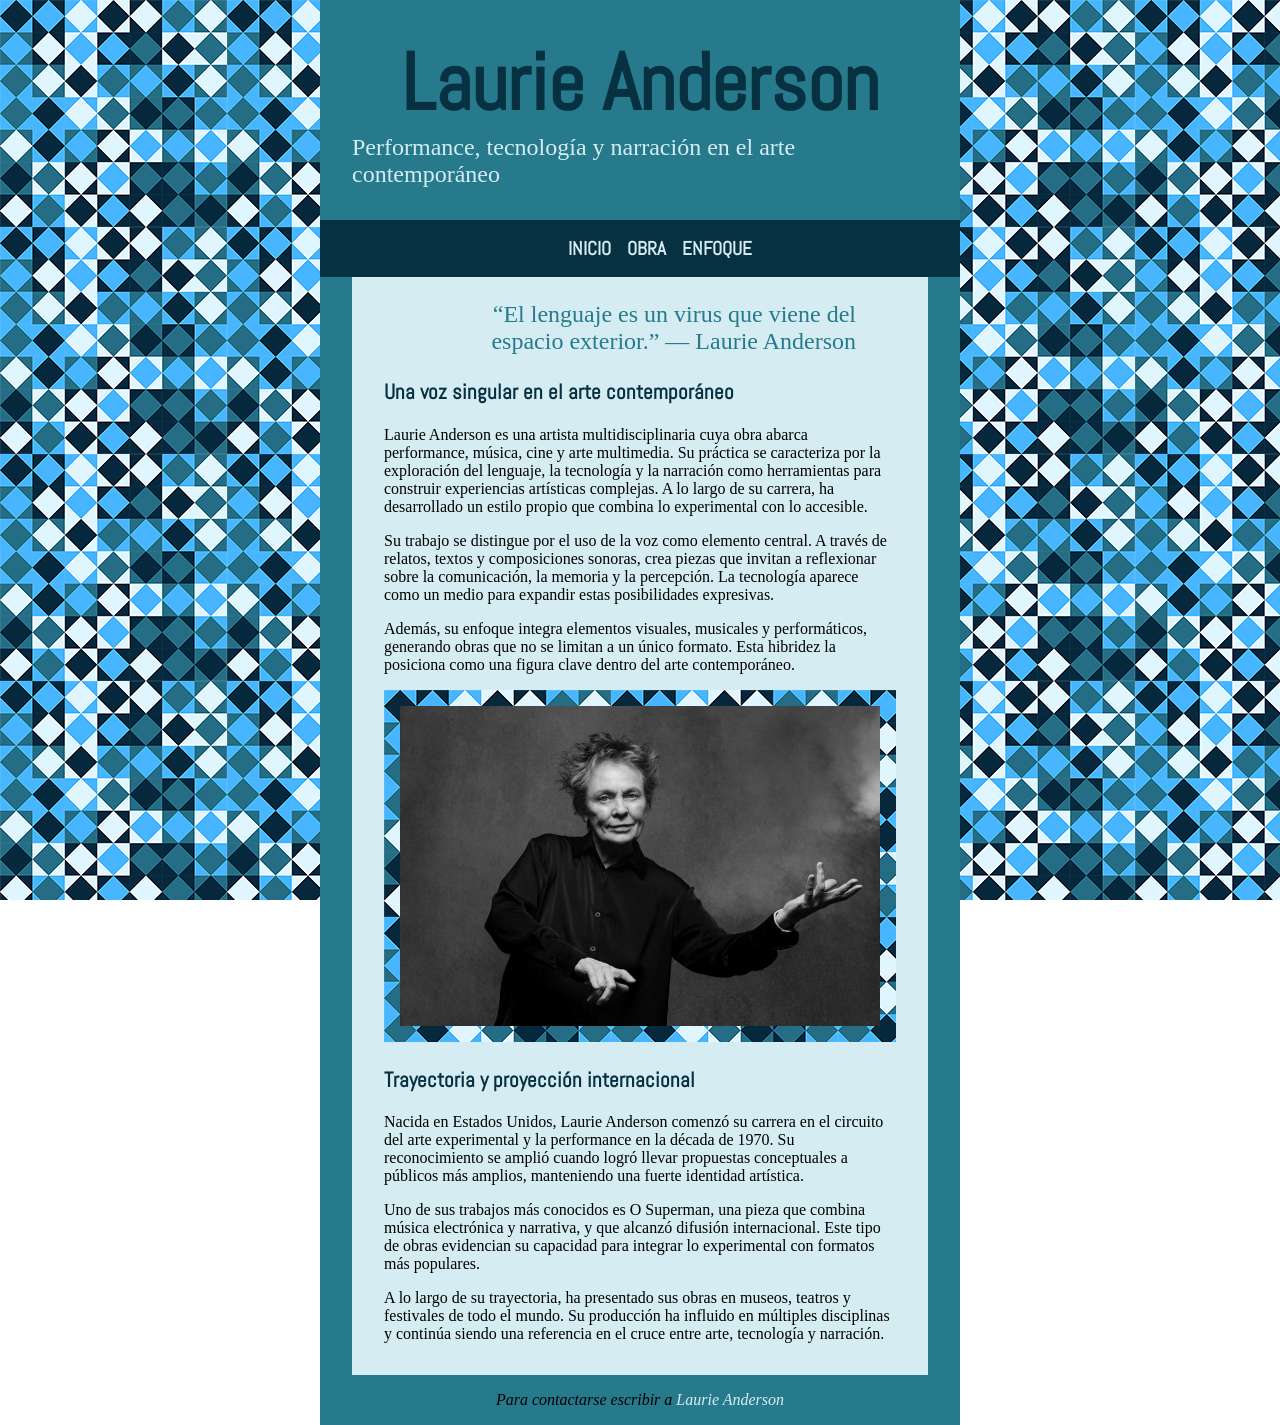
<file: index.html>
<!doctype html>
<html lang="es">
    <head>
        <meta charset="UTF-8">
        <link href="css/estilos.css" rel="stylesheet">

        <!-- Importo la tipografía de Google Fonts con el Embed code -->
        <link rel="preconnect" href="https://fonts.googleapis.com">
        <link rel="preconnect" href="https://fonts.gstatic.com" crossorigin>
        <link href="https://fonts.googleapis.com/css2?family=Abel&display=swap" rel="stylesheet">

        <title>Laurie Anderson</title> 
    </head>
    <body>
        <!-- Creo un div "caja" para que contenga el contenido de la página, con un fondo liso, delante del fondo principal -->
        <div id="caja">
            <header>
                <h1>Laurie Anderson</h1>
                <p>Performance, tecnología y narración en el arte contemporáneo</p>
            </header>
            <nav>
                <ul>
                    <li><a href="index.html">INICIO</a></li>
                    <li><a href="obra.html">OBRA</a></li>  
                    <li><a href="enfoque.html">ENFOQUE</a></li> 
                </ul>
            </nav>
            <main>
                <!-- Creo una sección que contenga todos los artículos que presentan a Laurie -->
                <section>
                    <!-- Dejo un link a la canción a la que refiere esta cita de Laurie -->
                    <blockquote cite="https://genius.com/Laurie-anderson-language-is-a-virus-from-outer-space-lyrics">“El lenguaje es un virus que viene del espacio exterior.” — Laurie Anderson</blockquote>
                    <article>
                        <h3>Una voz singular en el arte contemporáneo</h3>
                        <p>
                            Laurie Anderson es una artista multidisciplinaria cuya obra abarca performance, música, cine y arte multimedia. Su práctica se caracteriza por la exploración del lenguaje, la tecnología y la narración como herramientas para construir experiencias artísticas complejas. A lo largo de su carrera, ha desarrollado un estilo propio que combina lo experimental con lo accesible.
                        </p>
                        <p>
                            Su trabajo se distingue por el uso de la voz como elemento central. A través de relatos, textos y composiciones sonoras, crea piezas que invitan a reflexionar sobre la comunicación, la memoria y la percepción. La tecnología aparece como un medio para expandir estas posibilidades expresivas.
                        </p>
                        <p>
                            Además, su enfoque integra elementos visuales, musicales y performáticos, generando obras que no se limitan a un único formato. Esta hibridez la posiciona como una figura clave dentro del arte contemporáneo.
                        </p>
                    </article>
                    <article>
                        <img src="./img/anderson-1.jpg" alt="Laurie Anderson">
                        <h3>Trayectoria y proyección internacional</h3>
                        <p>
                            Nacida en Estados Unidos, Laurie Anderson comenzó su carrera en el circuito del arte experimental y la performance en la década de 1970. Su reconocimiento se amplió cuando logró llevar propuestas conceptuales a públicos más amplios, manteniendo una fuerte identidad artística.
                        </p>
                        <p>
                            Uno de sus trabajos más conocidos es O Superman, una pieza que combina música electrónica y narrativa, y que alcanzó difusión internacional. Este tipo de obras evidencian su capacidad para integrar lo experimental con formatos más populares.
                        </p>
                        <p>
                            A lo largo de su trayectoria, ha presentado sus obras en museos, teatros y festivales de todo el mundo. Su producción ha influido en múltiples disciplinas y continúa siendo una referencia en el cruce entre arte, tecnología y narración.
                        </p>
                    </article>
                </section>
            </main>
            <footer>
                <address>
                    <p>Para contactarse escribir a <a href="mailto:laurie@artedigital.com">Laurie Anderson</a></p>
                </address>
            </footer>
        </div>
    </body>
</html>
</file>
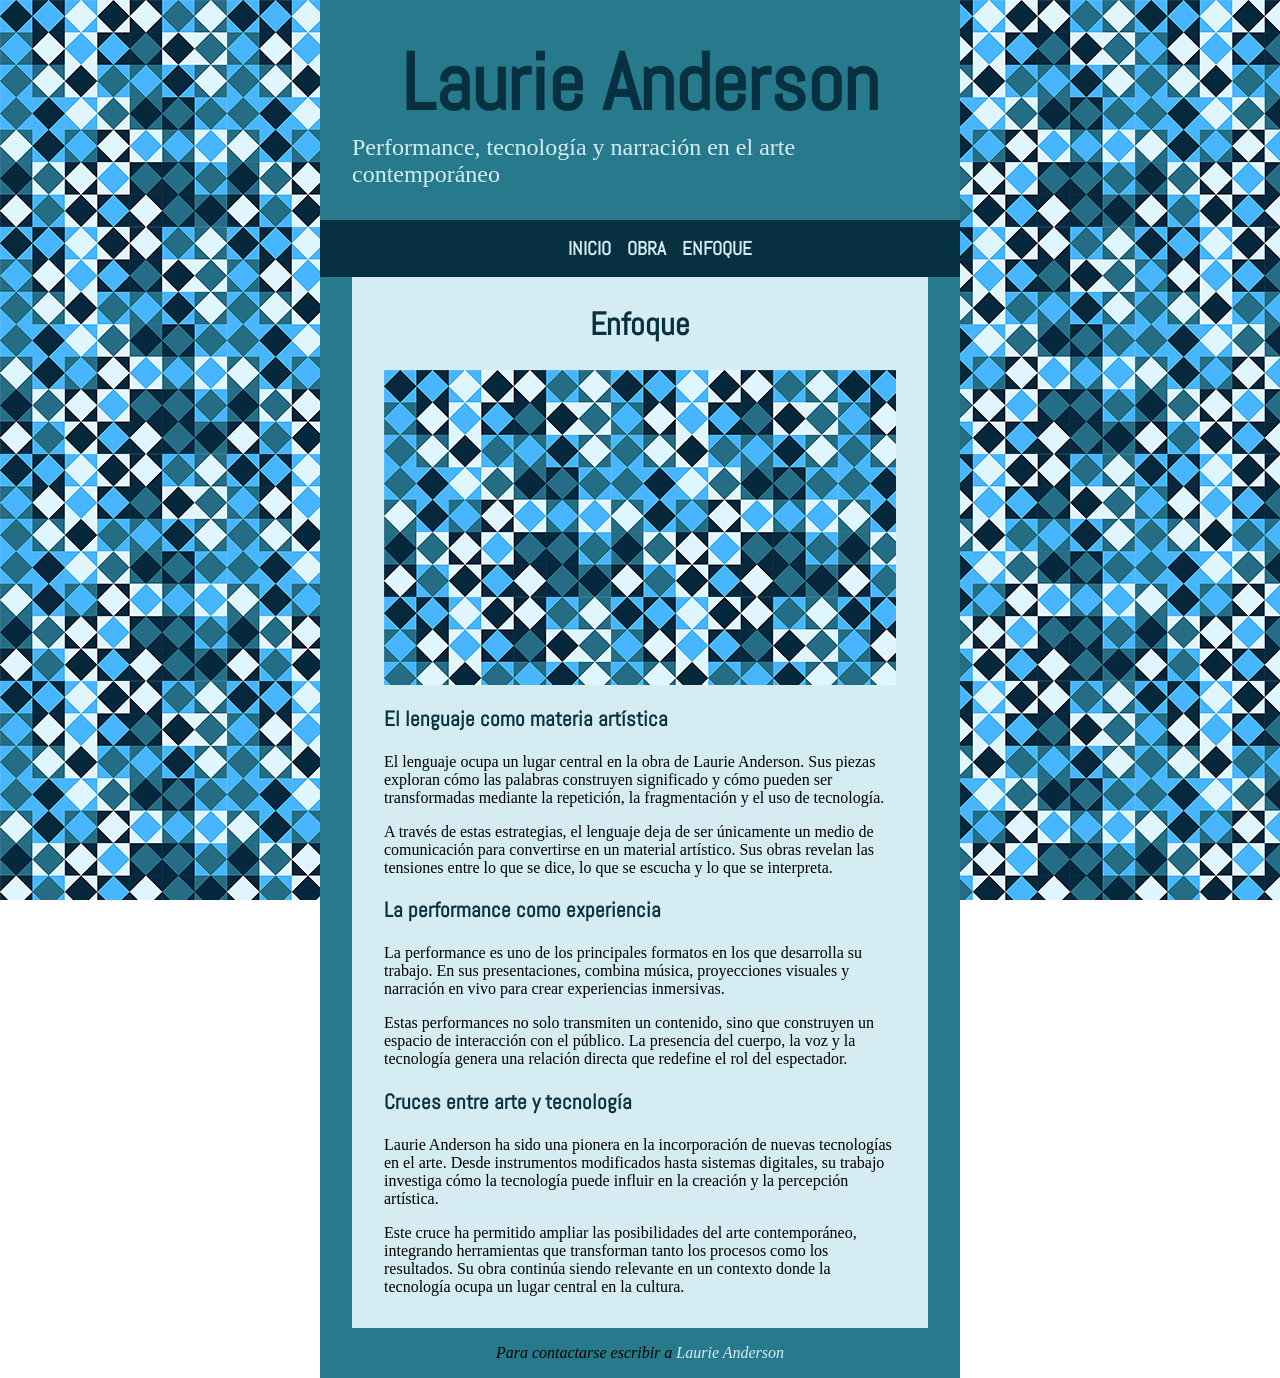
<file: enfoque.html>
<!doctype html>
<html lang="es">
    <head>
        <meta charset="UTF-8">
        <link href="css/estilos.css" rel="stylesheet">

        <!-- Importo la tipografía de Google Fonts con el Embed code -->
        <link rel="preconnect" href="https://fonts.googleapis.com">
        <link rel="preconnect" href="https://fonts.gstatic.com" crossorigin>
        <link href="https://fonts.googleapis.com/css2?family=Abel&display=swap" rel="stylesheet">
        
        <title>Enfoque - Laurie Anderson</title> 
    </head>
    <body>
        <!-- Creo un div "caja" para que contenga el contenido de la página, con un fondo liso, delante del fondo principal -->
        <div id="caja">
            <header>
                <h1>Laurie Anderson</h1>
                <p>Performance, tecnología y narración en el arte contemporáneo</p>
            </header>
            <nav>
                <ul>
                    <li><a href="index.html">INICIO</a></li>
                    <li><a href="obra.html">OBRA</a></li>  
                    <li><a href="enfoque.html">ENFOQUE</a></li> 
                </ul>
            </nav>
            <main>
                <section>
                    <h2>Enfoque</h2>
                    <div id="video">
                        <!-- Incrusto el video de Youtube con el Embed code -->
                        <iframe width="560" height="315" src="https://www.youtube.com/embed/Vzt2p4XkKco?si=jx5J7yZ4-qzxsO3_" title="YouTube video player" frameborder="0" allow="accelerometer; autoplay; clipboard-write; encrypted-media; gyroscope; picture-in-picture; web-share" referrerpolicy="strict-origin-when-cross-origin" allowfullscreen></iframe>
                    </div>
                    <article>
                        <h3>El lenguaje como materia artística</h3>
                        <p>
                            El lenguaje ocupa un lugar central en la obra de Laurie Anderson. Sus piezas exploran cómo las palabras construyen significado y cómo pueden ser transformadas mediante la repetición, la fragmentación y el uso de tecnología.
                        </p>
                        <p>
                            A través de estas estrategias, el lenguaje deja de ser únicamente un medio de comunicación para convertirse en un material artístico. Sus obras revelan las tensiones entre lo que se dice, lo que se escucha y lo que se interpreta.
                        </p>
                    </article>
                    <article>
                        <h3>La performance como experiencia</h3>
                        <p>
                            La performance es uno de los principales formatos en los que desarrolla su trabajo. En sus presentaciones, combina música, proyecciones visuales y narración en vivo para crear experiencias inmersivas.
                        </p>
                        <p>
                            Estas performances no solo transmiten un contenido, sino que construyen un espacio de interacción con el público. La presencia del cuerpo, la voz y la tecnología genera una relación directa que redefine el rol del espectador.
                        </p>
                    </article>
                    <article>
                        <h3>Cruces entre arte y tecnología</h3>
                        <p>
                            Laurie Anderson ha sido una pionera en la incorporación de nuevas tecnologías en el arte. Desde instrumentos modificados hasta sistemas digitales, su trabajo investiga cómo la tecnología puede influir en la creación y la percepción artística.
                        </p>
                        <p>
                            Este cruce ha permitido ampliar las posibilidades del arte contemporáneo, integrando herramientas que transforman tanto los procesos como los resultados. Su obra continúa siendo relevante en un contexto donde la tecnología ocupa un lugar central en la cultura.
                        </p>
                    </article>
                </section>
            </main>
            <footer>
                <address>
                    <p>Para contactarse escribir a <a href="mailto:laurie@artedigital.com">Laurie Anderson</a></p>
                </address>
            </footer>
        </div>
    </body>
</html>
</file>
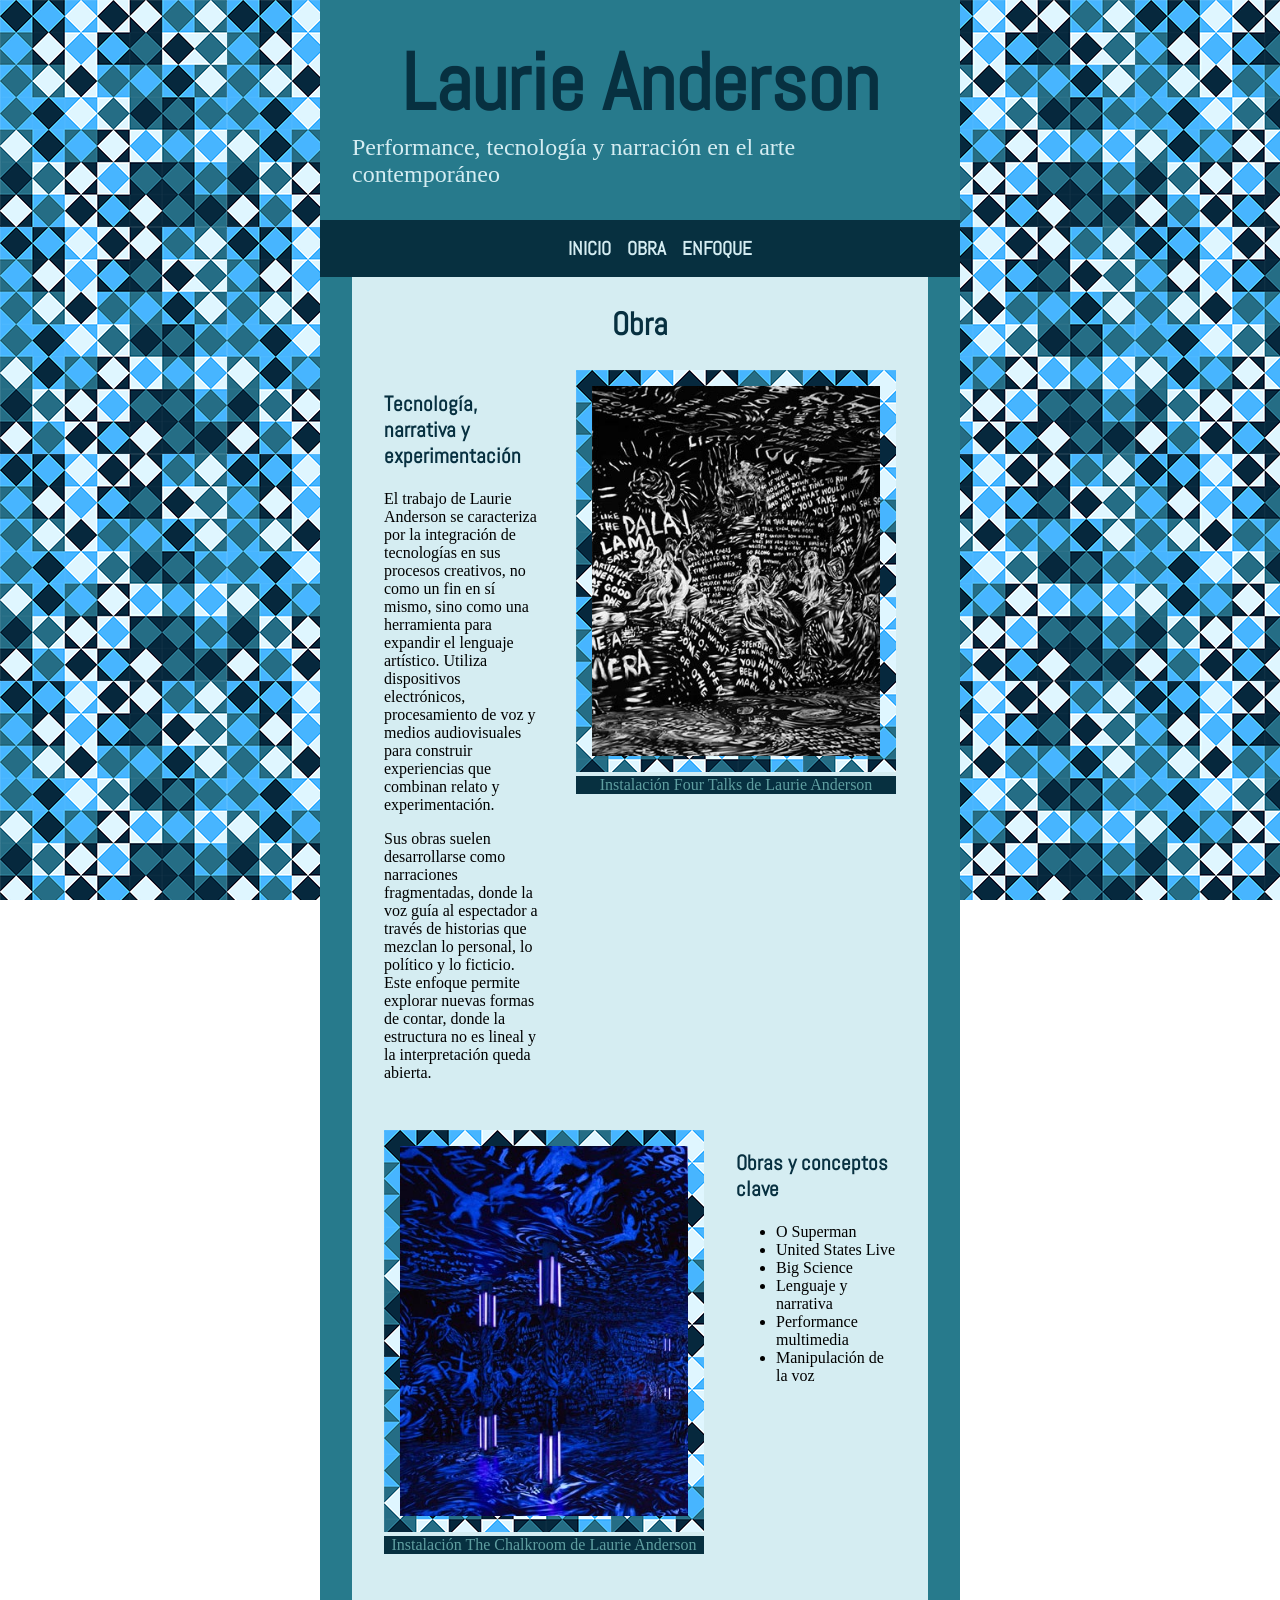
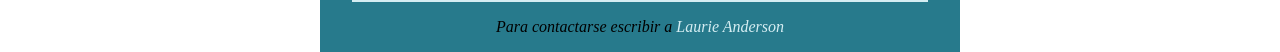
<file: obra.html>
<!doctype html>
<html lang="es">
    <head>
        <meta charset="UTF-8">
        <link href="css/estilos.css" rel="stylesheet">

        <!-- Importo la tipografía de Google Fonts con el Embed code -->
        <link rel="preconnect" href="https://fonts.googleapis.com">
        <link rel="preconnect" href="https://fonts.gstatic.com" crossorigin>
        <link href="https://fonts.googleapis.com/css2?family=Abel&display=swap" rel="stylesheet">

        <title>Obra - Laurie Anderson</title> 
    </head>
    <body>
        <!-- Creo un div "caja" para que contenga el contenido de la página, con un fondo liso, delante del fondo principal -->
        <div id="caja">
            <header>
                <h1>Laurie Anderson</h1>
                <p>Performance, tecnología y narración en el arte contemporáneo</p>
            </header>
            <nav>
                <ul>
                    <li><a href="index.html">INICIO</a></li>
                    <li><a href="obra.html">OBRA</a></li>  
                    <li><a href="enfoque.html">ENFOQUE</a></li> 
                </ul>
            </nav>
            <main>
                <section>
                    <h2>Obra</h2>
                    <article class="artcimg">
                        <!-- Creo un div que contenga todo el texto del artículo, para separarlo de la imágen y así ordenar más cómodamente el layout-->
                        <div>
                            <h3>Tecnología, narrativa y experimentación</h3>
                            <p>
                                El trabajo de Laurie Anderson se caracteriza por la integración de tecnologías en sus procesos creativos, no como un fin en sí mismo, sino como una herramienta para expandir el lenguaje artístico. Utiliza dispositivos electrónicos, procesamiento de voz y medios audiovisuales para construir experiencias que combinan relato y experimentación.
                            </p>
                            <p>
                                Sus obras suelen desarrollarse como narraciones fragmentadas, donde la voz guía al espectador a través de historias que mezclan lo personal, lo político y lo ficticio. Este enfoque permite explorar nuevas formas de contar, donde la estructura no es lineal y la interpretación queda abierta.
                            </p>
                        </div>
                        <!-- Creo un div que contenga la imagen para agregarle un texto de pie -->
                        <div class="imagen" id="img1">
                            <img src="./img/anderson-3.jpg" alt="Instalación Four Talks de Laurie Anderson">
                            <p class="pie">Instalación Four Talks de Laurie Anderson</p>
                        </div>
                    </article>
                    <article class="artcimg">
                        <!-- Creo un div que contenga la imagen para agregarle un texto de pie -->
                        <div class="imagen" id="img2">
                            <img src="./img/anderson-4.jpg" alt="Instalación The Chalkroom de Laurie Anderson">
                            <p class="pie">Instalación The Chalkroom de Laurie Anderson</p>
                        </div>
                        <!-- Creo un div que contenga todo el texto del artículo, para separarlo de la imágen y así ordenar más cómodamente el layout-->
                        <div>
                            <h3>Obras y conceptos clave</h3>
                            <ul>
                                <li>O Superman</li>
                                <li>United States Live</li>
                                <li>Big Science</li>
                                <li>Lenguaje y narrativa</li>
                                <li>Performance multimedia</li>
                                <li>Manipulación de la voz</li>
                            </ul>
                        </div>
                    </article>
                </section>
            </main>
            <footer>
                <address>
                    <p>Para contactarse escribir a <a href="mailto:laurie@artedigital.com">Laurie Anderson</a></p>
                </address>
            </footer>
        </div>
    </body>
</html>
</file>
<file: css/estilos.css>
/* Para mejor control del tamaño de las cajas */
* { box-sizing: border-box; }

body {
    width: 100%;
    max-width: 2000px;
    padding: 0;
    border: 0;
    margin: 0;
    background-image: url("../img/fondo.png");
    background-repeat: repeat;

    /* Para que no maree el bajar por la página */
    background-attachment: fixed;

    display: flex;
    justify-content: center;
}

/* Caja con fondo de color sólido más chica que el fondo para mayor legibilidad */
#caja {
    width: 50%;
    padding: 2rem;
    border-right: 2rem solid;
    border-left: 2rem solid;
    background-color: #D5EDF2;
    border-color: #277A8C;
}

header {
    padding: 2rem;

    /* Compensación con márgen negativo para el padding de la #caja */
    margin: -2rem -4rem 0 -4rem;

    background-color:#277A8C;
    display: flex;
    flex-direction: column;
    align-items: center;
}

h1 {
    color: #073040;
    padding: 0;
    border: 0;
    margin: 0;
    font-size: 5rem;
}

h1, h2, h3 {
    font-family: Abel;
}

header p {
    color: #D5EDF2;
    padding: 0;
    border: 0;
    margin: 0;
    font-size: 1.5rem;
}

nav ul {

    /* Compensación con márgen negativo para el padding de la #caja */
    margin: 0 -4rem;

    list-style-type: none;
    display: flex;
    justify-content: center;
    background-color:#073040;
}

nav li {
    font-family: Abel;
    font-weight: bold;
    font-size: 1.2rem;
    padding-top: 1rem;
    padding-bottom: 1rem;
}

a {
    text-decoration: none;
}

nav a {
    padding-top: 1rem;
    padding-bottom: 1rem;
    padding-left: 0.5rem;
    padding-right: 0.5rem;
}

nav a:link {
    color:#D5EDF2;
    background-color: #073040;
}

nav a:visited {
    color:#44AFF2;
    background-color: #073040;
}

nav a:hover {
    color:#073040;
    background-color: #277A8C;
}

nav a:active {
    color:rgb(68, 68, 68);
    background-color: #D5EDF2;
}

blockquote {
    color: #277A8C;
    text-align: right;
    font-size: 1.5rem;
}

h2 {
    color: #073040;
    font-size: 2rem;
    text-align: center;
}

h3 {
    color: #073040;
    font-size: 1.3rem;
}

img {
    max-width: 100%;

    /* Les agrego un marco con el patrón del fondo general a las imágenes */
    padding: 1rem;
    background-image: url("../img/fondo.png");
}

.artcimg {
    margin-bottom: 2rem;
    display: flex;
}

#img1 {
    margin-left: 2rem;
}

#img2 {
    margin-right: 2rem;
}

.imagen {
    max-width: 100%;
    width: 20rem;

    /* Evita que el flexbox achique las imágenes cuando el texto necesita más espacio. */
    flex-shrink: 0;

}

.pie {
    margin-top:0;
    text-align: center;
    color: cadetblue;
    background-color: #073040;
}

#video {
    display: flex;
    justify-content: center;
}

iframe {

    /* Le agrego un marco con el patrón del fondo general al video */
    padding: 1rem;
    background-image: url("../img/fondo.png");

}

footer {

    /* Compensación con márgen negativo para el padding de la #caja */
    margin: 2rem -4rem -2rem -4rem;

    display: flex;
    justify-content: center;
    background-color: #277A8C;
}

footer a:link {
    color:#D5EDF2;
}

footer a:visited {
    color:#44AFF2;
}

footer a:hover {
    color:#1BA0F2;
}

footer a:active {
    color: #073040;
}
</file>
